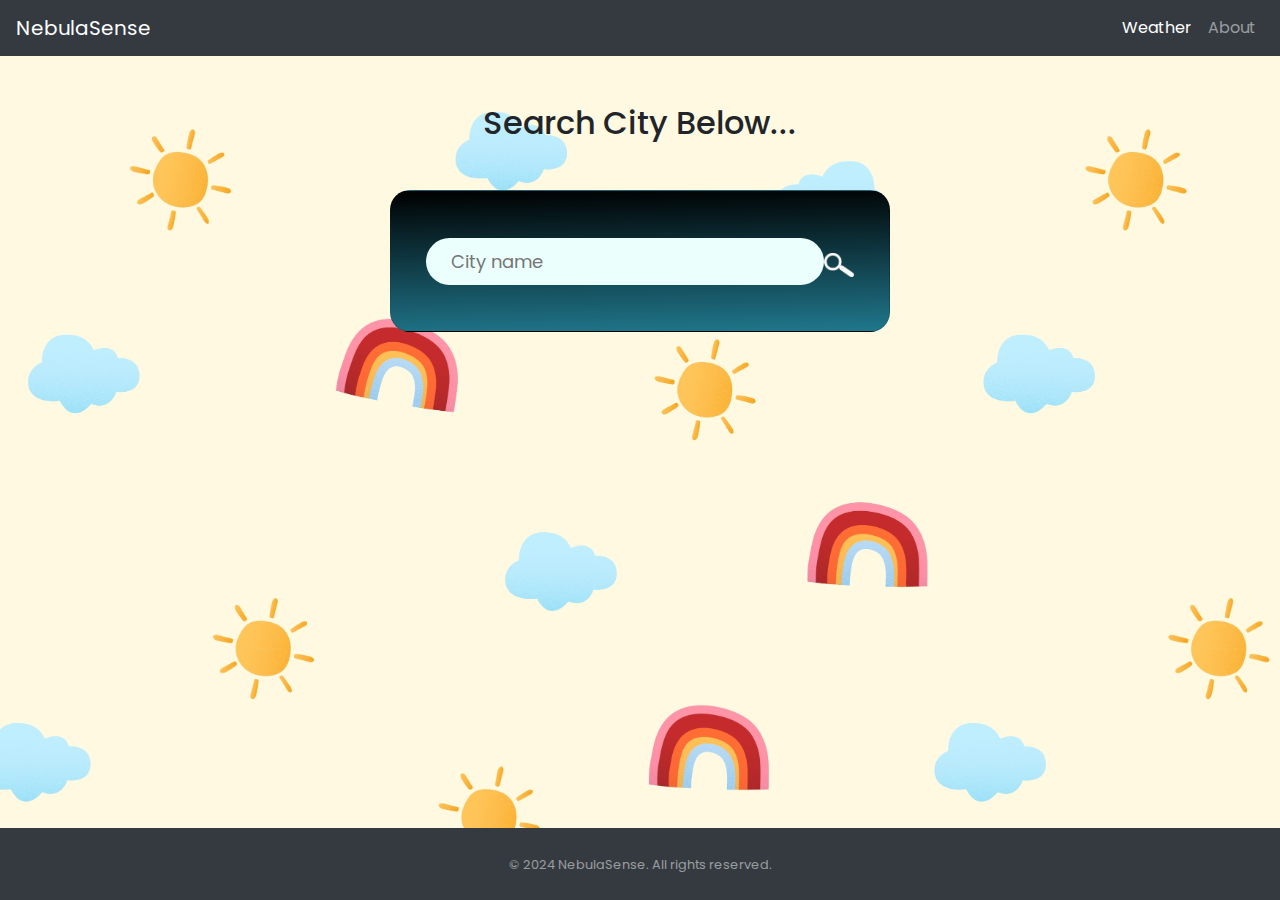
<file: index.html>
<!DOCTYPE html>
<html lang="en">
<head>
    <meta charset="UTF-8">
    <meta name="viewport" content="width=device-width, initial-scale=1.0">
    <title>NebulaSense</title>
    <link href="https://stackpath.bootstrapcdn.com/bootstrap/4.5.2/css/bootstrap.min.css" rel="stylesheet">
    <link rel="stylesheet" href="style.css">
    <link href='https://fonts.googleapis.com/css?family=Poppins' rel='stylesheet'>

</head>
<body>
    <!-- Navigation Bar -->
<nav class="navbar navbar-expand-lg navbar-dark bg-dark">
    <a class="navbar-brand" href="#">NebulaSense</a>
    <button class="navbar-toggler" type="button" data-toggle="collapse" data-target="#navbarNav" aria-controls="navbarNav" aria-expanded="false" aria-label="Toggle navigation">
        <span class="navbar-toggler-icon"></span>
    </button>
    <div class="collapse navbar-collapse" id="navbarNav">
        <ul class="navbar-nav ml-auto">
            <li class="nav-item">
                <a class="nav-link active" href="#">Weather</a>
            </li>
            <li class="nav-item">
                <a class="nav-link" href="home.html">About</a>
            </li>
           
        </ul>
    </div>
</nav>



    <div id="cont-home">

        <h2 class="text-center my-5">Search City Below...</h2> 

    <div class="card">
       
        <div class="search">
            <input type="text" placeholder="City name" spellcheck="false">
            <button><img src="images/search.png" alt="search.png"></button>
        </div>
        <div class="error">
            <p>Invalid Location</p>
        </div>
        <div class="weather">
            <p class="condition"><p>
            <img src="images/rain.png" class="weather-icon" alt="">
            <h1 class="temp"></h1>
            <h2 class="city"></h2>
            <div class="details">
               
                <div class="coll">
                    <img src="images/humidity.png" alt="">
                    <div>
                        <p class="humidity"></p>
                        <p>Humidity</p>
                    </div>
                </div>
                <div class="coll">
                    <img src="images/wind.png" alt="">
                    <div>
                        <p class="wind"></p>
                        <p>Wind Speed</p>
                    </div>
                </div>
              
            </div>
        </div>
    </div>
    <!-- Footer -->
<footer class="py-4 bg-dark text-white-50 fixed-bottom">
    <div class="container text-center">
        <small>&copy; 2024 NebulaSense. All rights reserved.</small>
    </div>
</footer>
</body>

<script>
    const apiKey = "87ad86a358d01172b66683388aea3975";
    const apiUrl = "https://api.openweathermap.org/data/2.5/weather?units=metric";

    const searchBox = document.querySelector(".search input");
    const searchButton = document.querySelector(".search button");
    
    async function checkWeather(city){
        const response = await fetch(apiUrl + `&q=${city}` + `&appid=${apiKey}`);
        var data = await response.json();

        if(response.status == 404){
            document.querySelector(".error").style.display = "block";
            document.querySelector(".weather").style.display = "none";
        }else{
            document.querySelector(".error").style.display = "none";
            document.querySelector(".city").innerHTML = data.name;
            document.querySelector(".temp").innerHTML = Math.round(data.main.temp) + "°c";
            document.querySelector(".humidity").innerHTML = data.main.humidity + "%";
            document.querySelector(".wind").innerHTML = data.wind.speed + "km/h";
            document.querySelector(".condition").innerHTML = data.weather[0].description;

            const WeatherIcon = document.querySelector('.weather-icon');
            WeatherIcon.src = 'images/' + data.weather[0].main.toLowerCase() + '.png';
            document.querySelector(".weather").style.display = "block";
        }
    }

    searchButton.addEventListener("click", ()=>{
        checkWeather(searchBox.value);
    })

    searchBox.addEventListener("keydown", (e)=>{
        if(e.keyCode == 13){
            checkWeather(searchBox.value);
        }
    })

    
</script>
<script src="https://code.jquery.com/jquery-3.5.1.slim.min.js"></script>
<script src="https://cdn.jsdelivr.net/npm/@popperjs/core@2.6.0/dist/umd/popper.min.js"></script>
<script src="https://stackpath.bootstrapcdn.com/bootstrap/4.5.2/js/bootstrap.min.js"></script>
</html>
</div>
</file>
<file: style.css>
*{
    margin: 0;
    padding: 0;
    font-family: 'Poppins', 'sans-serif';
    box-sizing: border-box;
}

#title{
    text-align: center;
}

.card{
    width: 90%;
    max-width: 500px;
    background: linear-gradient(179deg, black, #20778c);
    color: white;
    margin: 100px auto 0;
    border-radius: 20px;
    padding: 40px 35px;
    text-align: center;
    margin-top: 20px;
}

.search{
    width: 100%;
    display: flex;
    align-items: center;
    justify-content: space-between;
}

.search input{
    border: 0;
    outline: 2px;
    background-color: #ebfffc;
    color: #555;
    padding: 10px 25px;
    border-radius: 30px;
    flex: 1;
    font-size: 18px;
}

.search button{
    border: 0;
    outline: 0;
    background-color: #ffffff00;
    cursor: pointer;
    border-radius: 50%;
    width: 60px;
    height: 60px;
}
 
.search img{
    width: 30px;
    margin-top: 8px;
}

.weather-icon{
    width: 170px;
    margin-top: 30px;
}

.weather h1{
    font-size: 80px;
    font-weight: 500;
}
.weather h2{
    font-size: 45px;
    font-weight: 400;
    margin-top: -20px;
}

.details {
    display: flex;
    align-items: center;
    justify-content: space-between;
    padding: 0 20px;
    margin-top: 50px;
}

.coll {
    display: flex;
    align-items: center;
    text-align: left;
}

.coll img{
    width: 40px;
    margin-right: 10px;
}

.humidity, .wind {
    font-size: 28px;
    margin-top: -6px;
}

.weather{
    display: none;
}

.error{
    text-align: left;
    margin-left: 10px;
    font-size: 20px;
    margin-top:  20px;
    display: none;
}

.condition{
    font-size: 25px;
    margin-bottom: -50px;
    margin-top: 50px;
}


/*Make the mobile version responsive*/

@media only screen and (max-width: 600px) {
    * {
        overflow-x: hidden;
      }
      *{
        position: relative
      }

    div.card {
        width: 90%;
        padding: 30px 25px;
        margin: 0 auto;
    }

    .weather h1 {
        font-size: 60px;
    }

    .weather h2 {
        font-size: 35px;
    }

    .details {
        flex-direction: column;
    }

    .coll {
        margin-bottom: 20px;
    }

    .search button{
        border: 0;
        outline: 0;
        background-color: #ffffff00;
        cursor: pointer;
        width: 40px;
        height: 40px;
    }

    .search img{
        width: 20px;
        margin-top: 6px;
    }
}

/*background color*/

body  {
    background-image: url('images/back.jpg');
    background-size: cover;
        -webkit-animation: slidein 10s;
        animation: slidein 10s;

        -webkit-animation-fill-mode: forwards;
        animation-fill-mode: forwards;

        -webkit-animation-iteration-count: infinite;
        animation-iteration-count: infinite;

        -webkit-animation-direction: alternate;
        animation-direction: alternate;              
}

@-webkit-keyframes slidein {
from {background-position: top; background-size:3000px; }
to {background-position: -100px 0px;background-size:2750px;}
}

@keyframes slidein {
from {background-position: top;background-size:3000px; }
to {background-position: -100px 0px;background-size:2750px;}

}

.center
{
  display: flex;
  align-items: center;
  justify-content: center;
  position: absolute;
  margin: auto;
  top: 0;
  right: 0;
  bottom: 0;
  left: 0;
  background: rgba(75, 75, 250, 0.3);
  border-radius: 3px;
}
.center h1{
  text-align:center;
  color:white;
  font-family: 'Source Code Pro', monospace;
  text-transform:uppercase;
}

#cont-home{
    margin-bottom: 100px;
}
</file>
